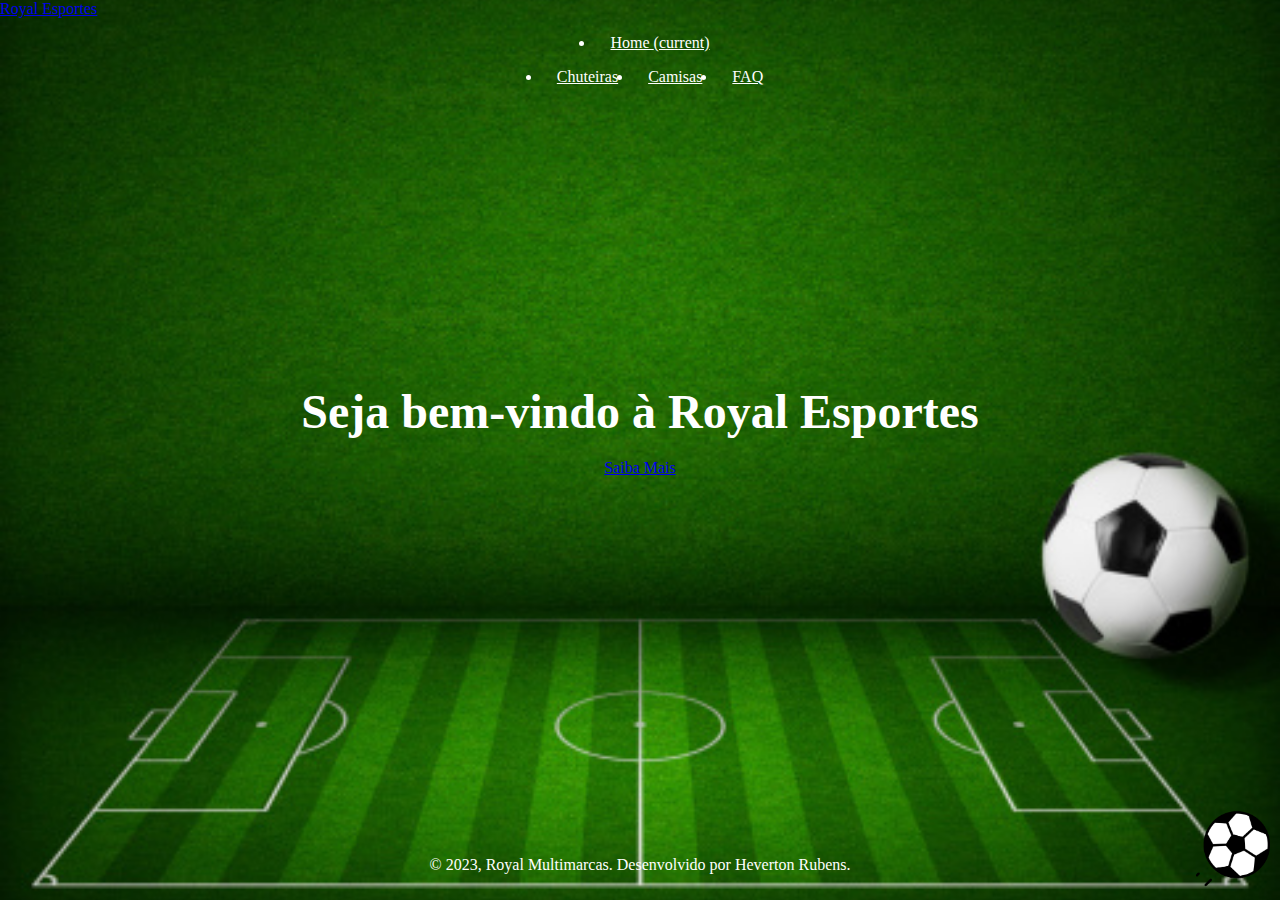
<file: index.html>
<!DOCTYPE html>
<html lang="pt-br">

<head>
    <title>Royal Esportes</title>
    <meta charset="utf-8">
    <meta name="viewport" content="width=device-width, initial-scale=1">
    <link rel="stylesheet" href="https://stackpath.bootstrapcdn.com/bootstrap/4.1.3/css/bootstrap.min.css"
        integrity="sha384-MCw98/SFnGE8fJT3GXwEOngsV7Zt27NXFoaoApmYm81iuXoPkFOJwJ8ERdknLPMO" crossorigin="anonymous">
        <link rel="stylesheet" href="styles.css">
</head>

<body>

    <nav class="navbar navbar-expand-lg navbar-dark fixed-top">
        <a class="navbar-brand" href="#">Royal Esportes</a>
        <div class="collapse navbar-collapse" id="navbarNav">
            <ul class="navbar-nav ml-auto">
                <li class="nav-item active">
                    <a class="nav-link" href="index.html">Home <span class="sr-only">(current)</span></a>
                </li>
            </ul>
        </div>
 
        <ul class="navbar-nav">
            <li class="nav-item">
                <a class="nav-link" href="Chuteiras.html">Chuteiras</a>
            </li>
            <li class="nav-item">
                <a class="nav-link" href="camisas.html">Camisas</a>
            </li>
            <li class="nav-item">
                <a class="nav-link" href="FAQ.html">FAQ</a>
            </li>
        </ul>
    </nav>

    <div class="welcome-text">
        <h1>Seja bem-vindo à Royal Esportes</h1>
        <a class="btn btn-primary" href="saibamais.html" role="button">Saiba Mais</a>
    </div>

    <script src="https://code.jquery.com/jquery-3.3.1.slim.min.js"
        integrity="sha384-q8i/X+965DzO0rT7abK41JStQIAqVgRVzpbzo5smXKp4YfRvH+8abtTE1Pi6jizo"
        crossorigin="anonymous"></script>
    <script src="https://cdnjs.cloudflare.com/ajax/libs/popper.js/1.14.3/umd/popper.min.js"
        integrity="sha384-ZMP7rVo3mIykV+2+9J3UJ46jBk0WLaUAdn689aCwoqbBJiSnjAK/l8WvCWPIPm49"
        crossorigin="anonymous"></script>
    <script src="https://stackpath.bootstrapcdn.com/bootstrap/4.1.3/js/bootstrap.min.js"
        integrity="sha384-ChfqqxuZUCnJSK3+MXmPNIyE6ZbWh2IMqE241rYiqJxyMiZ6OW/JmZQ5stwEULTy"
        crossorigin="anonymous"></script>

        
        <div class="footer-home">
            <p>&copy; 2023, Royal Multimarcas. Desenvolvido por Heverton Rubens.</p>
        </div>

    <img src="img/football-soccer.gif" alt="GIF" style="position: fixed; bottom: 0; right: 0; margin: 10px; width: 80px;">
</body>

</html>
</file>
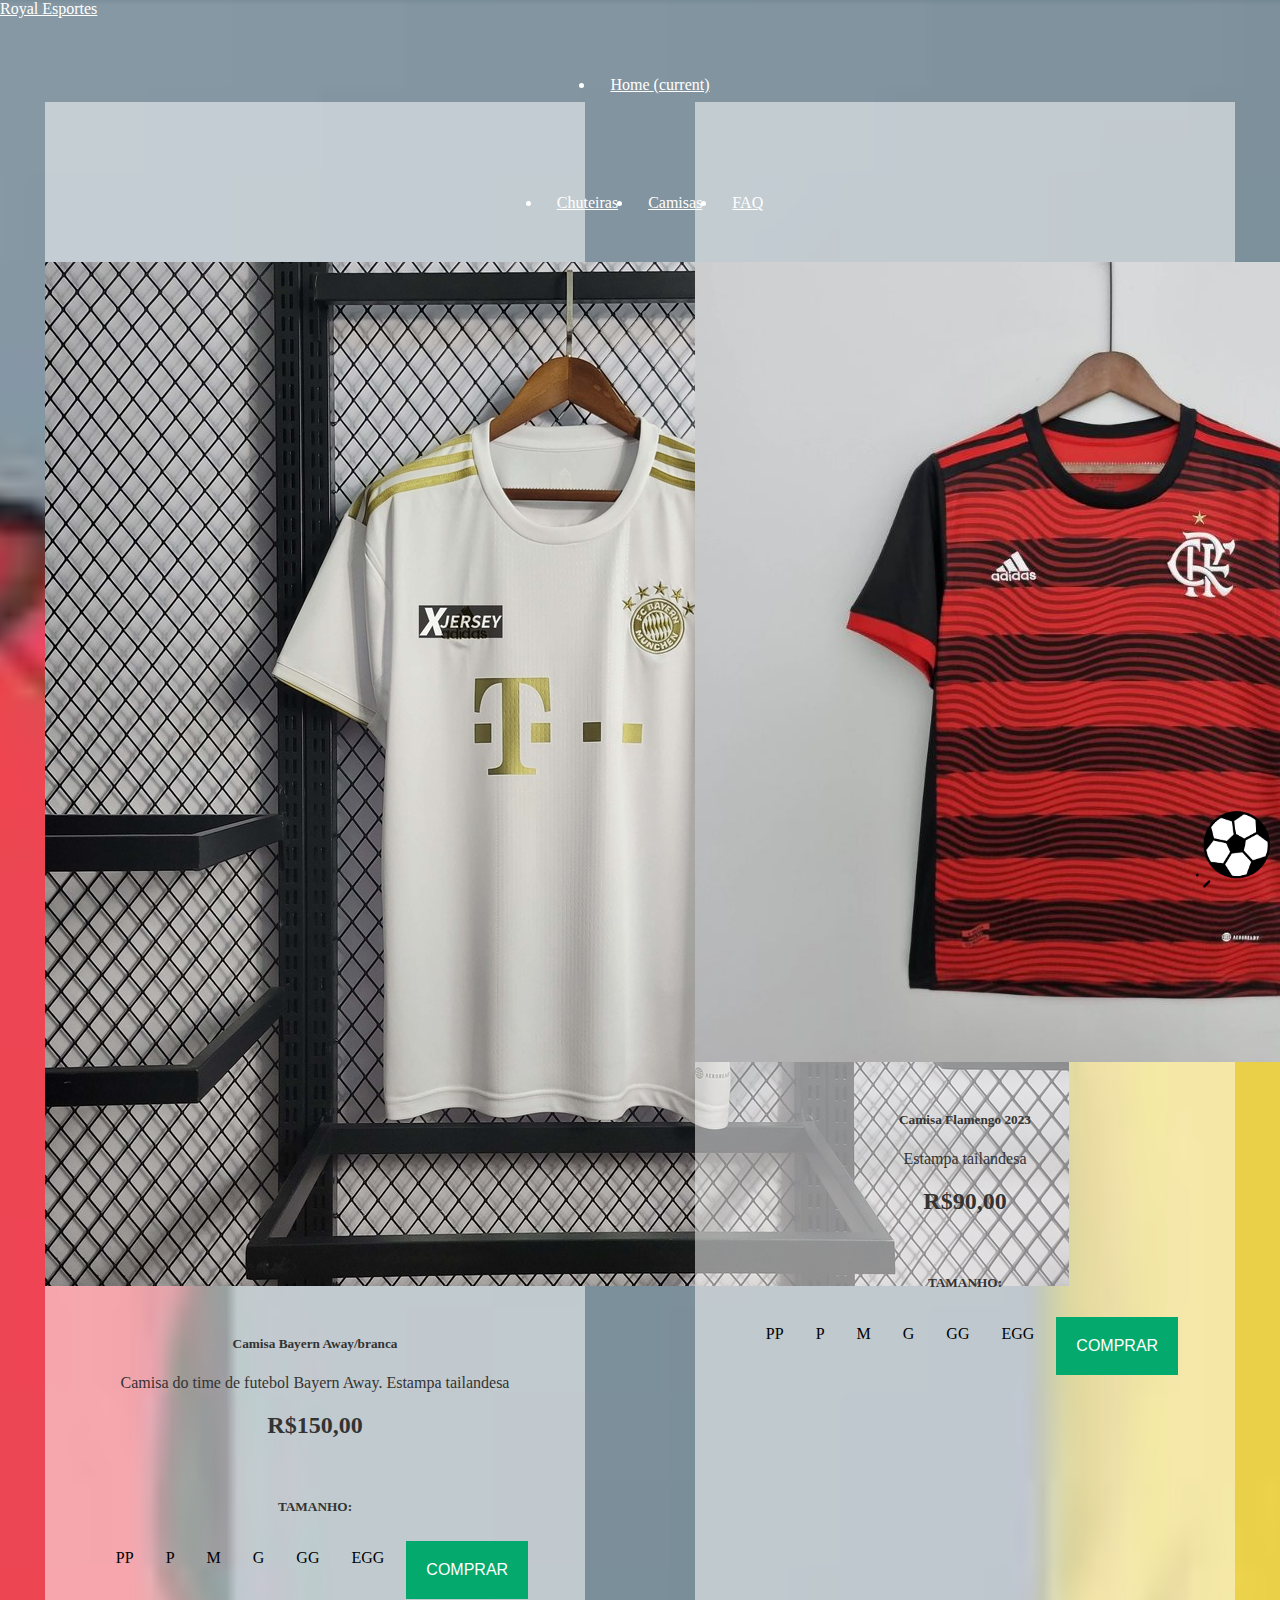
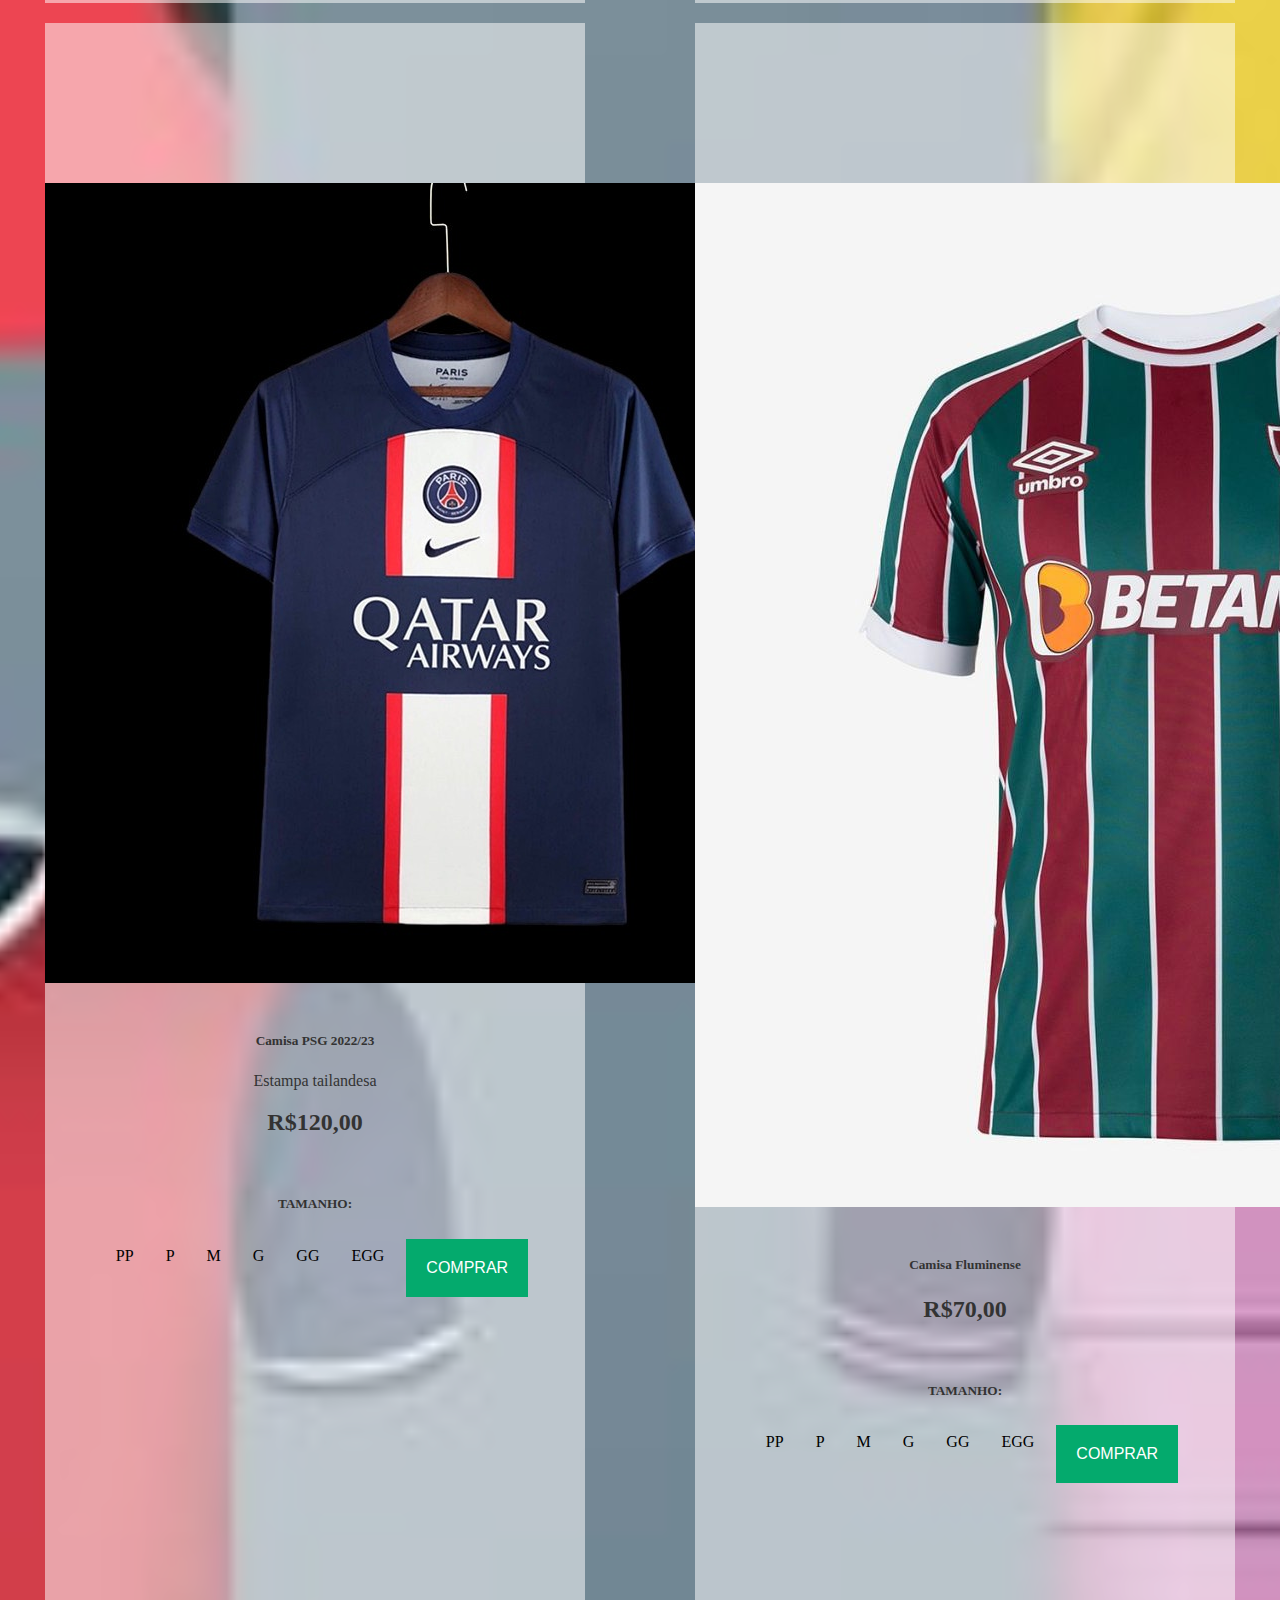
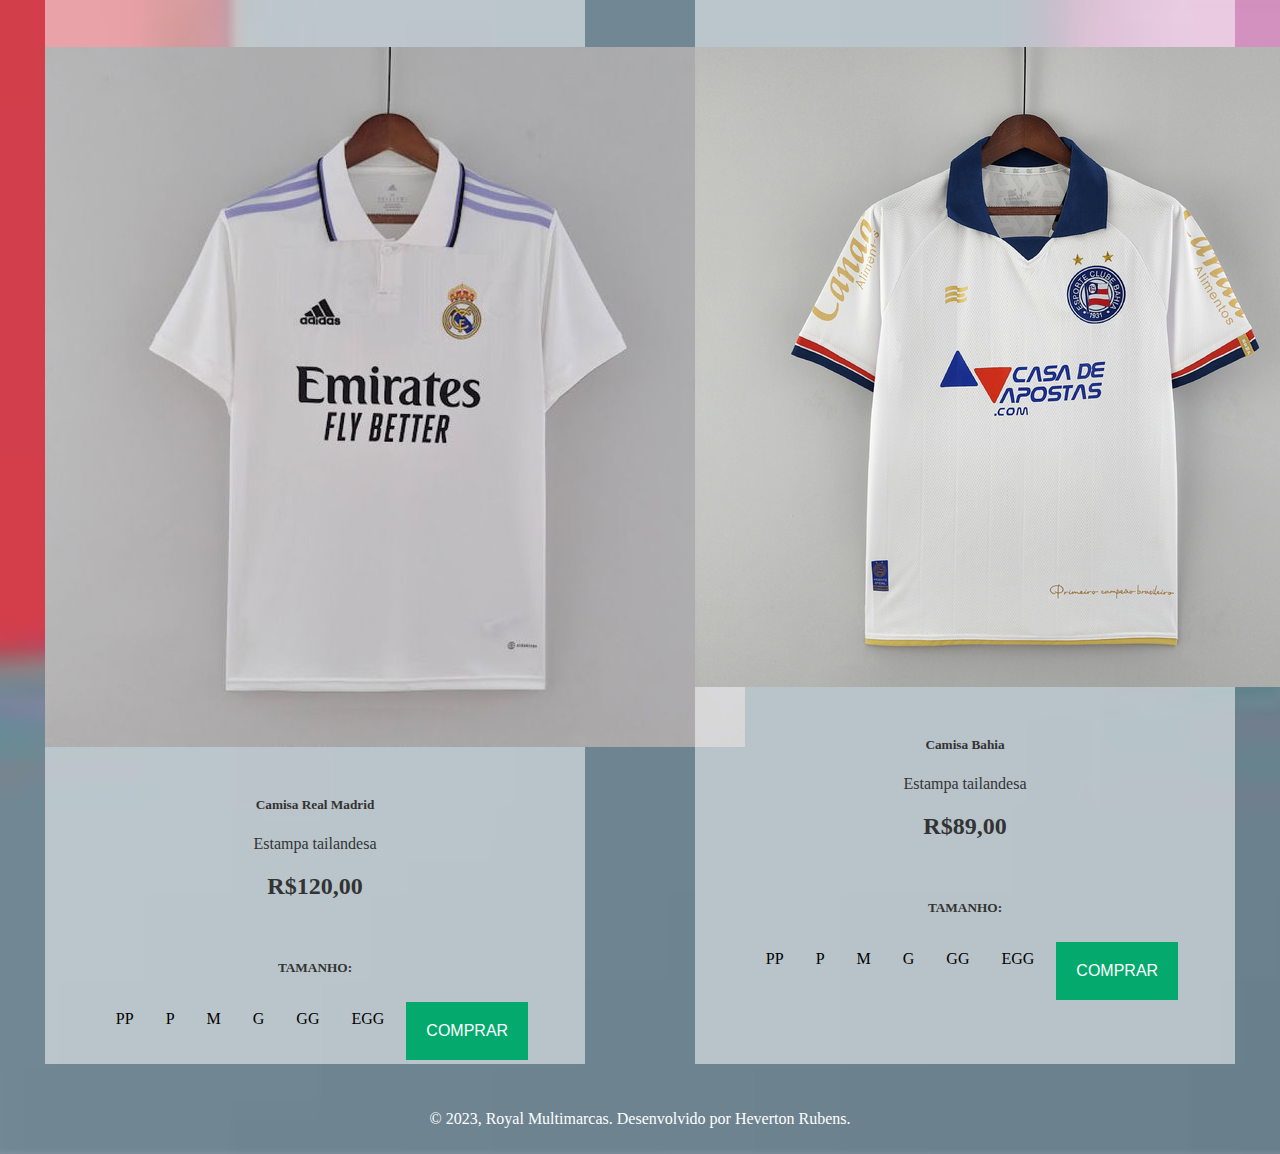
<file: camisas.html>
<html lang="pt-br">

<head>
    <title>Camisas</title>
    <meta charset="utf-8">
    <meta name="viewport" content="width=device-width, initial-scale=1">
    <link rel="stylesheet" href="https://stackpath.bootstrapcdn.com/bootstrap/4.1.3/css/bootstrap.min.css"
        integrity="sha384-MCw98/SFnGE8fJT3GXwEOngsV7Zt27NXFoaoApmYm81iuXoPkFOJwJ8ERdknLPMO" crossorigin="anonymous">
    <link rel="stylesheet" href="styles.css">
</head>

<body class="camisas-page">

    <nav class="navbar navbar-expand-lg navbar-dark fixed-top">
        <a class="navbar-brand" href="#">Royal Esportes</a>
        <div class="collapse navbar-collapse" id="navbarNav">
            <ul class="navbar-nav ml-auto">
                <li class="nav-item active">
                    <a class="nav-link" href="index.html">Home <span class="sr-only">(current)</span></a>
                </li>
            </ul>
        </div>

        <ul class="navbar-nav">
            <li class="nav-item">
                <a class="nav-link" href="Chuteiras.html">Chuteiras</a>
            </li>
            <li class="nav-item">
                <a class="nav-link" href="camisas.html">Camisas</a>
            </li>
            <li class="nav-item">
                <a class="nav-link" href="FAQ.html">FAQ</a>
            </li>
        </ul>
    </nav>


    <div class="side-cards side-cards-left">
        <div class="card mb-3 mx-auto" style="max-width: 540px;">
            <div class="row g-0">
                <div class="col-md-4">
                    <img src="img/92e1246fd28580d40e0addec6b58510f.jpg" class="img-fluid rounded-start" alt="..."
                        style="margin-top: 160px;">
                </div>
                <div class="col-md-8">
                    <div class="card-body">
                        <h5 class="card-title">Camisa Bayern Away/branca </h5>
                        <p class="card-text">Camisa do time de futebol Bayern Away. Estampa tailandesa</p>
                        <h2 class="card-text">R$150,00</h2>
                        <br>
                        <h5 class="card-text">TAMANHO:</h5>
                        <div class="pagination">
                            <a href="#">PP</a>
                            <a href="#">P</a>
                            <a href="#">M</a>
                            <a href="#">G</a>
                            <a href="#">GG</a>
                            <a href="#">EGG</a>
                        </div>
                        <button class="button-shop">COMPRAR</button>
                    </div>
                </div>
            </div>
        </div>

        <div class="card mb-3 mx-auto" style="max-width: 540px;">
            <div class="row g-0">
                <div class="col-md-4">
                    <img src="img/sg-11134201-22100-ytmk7o42lmiv61.jpg" class="img-fluid rounded-start" alt="..."
                        style="margin-top: 160px;">
                </div>
                <div class="col-md-8">
                    <div class="card-body">
                        <h5 class="card-title">Camisa Flamengo 2023</h5>
                        <p class="card-text">Estampa tailandesa</p>
                        <h2 class="card-text">R$90,00</h2>
                        <br>
                        <h5 class="card-text">TAMANHO:</h5>
                        <div class="pagination">
                            <a href="#">PP</a>
                            <a href="#">P</a>
                            <a href="#">M</a>
                            <a href="#">G</a>
                            <a href="#">GG</a>
                            <a href="#">EGG</a>
                        </div>
                        <button class="button-shop">COMPRAR</button>
                    </div>
                </div>
            </div>
        </div>

        <div class="card mb-3 mx-auto" style="max-width: 540px;">
            <div class="row g-0">
                <div class="col-md-4">
                    <img src="img/fb3ddc0b1a785b8841be41bfc7f0c28f.jpg" class="img-fluid rounded-start" alt="..."
                        style="margin-top: 160px;">
                </div>
                <div class="col-md-8">
                    <div class="card-body">
                        <h5 class="card-title">Camisa PSG 2022/23</h5>
                        <p class="card-text">Estampa tailandesa</p>
                        <h2 class="card-text">R$120,00</h2>
                        <br>
                        <h5 class="card-text">TAMANHO:</h5>
                        <div class="pagination">
                            <a href="#">PP</a>
                            <a href="#">P</a>
                            <a href="#">M</a>
                            <a href="#">G</a>
                            <a href="#">GG</a>
                            <a href="#">EGG</a>
                        </div>
                        <button class="button-shop">COMPRAR</button>
                    </div>
                </div>
            </div>
        </div>

        <div class="card mb-3 mx-auto" style="max-width: 540px;">
            <div class="row g-0">
                <div class="col-md-4">
                    <img src="img/br-11134207-7r98p-lmsz8erirewn66.jpg" class="img-fluid rounded-start" alt="..."
                        style="margin-top: 160px;">
                </div>
                <div class="col-md-8">
                    <div class="card-body">
                        <h5 class="card-title">Camisa Fluminense</h5>
                        <p class="card-text"></p>
                        <h2 class="card-text">R$70,00</h2>
                        <br>
                        <h5 class="card-text">TAMANHO:</h5>
                        <div class="pagination">
                            <a href="#">PP</a>
                            <a href="#">P</a>
                            <a href="#">M</a>
                            <a href="#">G</a>
                            <a href="#">GG</a>
                            <a href="#">EGG</a>
                        </div>
                        <button class="button-shop">COMPRAR</button>
                    </div>
                </div>
            </div>
        </div>
    </div>
    <div class="side-cards side-cards-right">
        <div class="card mb-3 mx-auto" style="max-width: 540px;">
            <div class="row g-0">
                <div class="col-md-4">
                    <img src="img/camisa-real-madrid-i-2223-2gg-masculina-63f6c6575dfd6-large.jpg"
                        class="img-fluid rounded-start" alt="..." style="margin-top: 160px;">
                </div>
                <div class="col-md-8">
                    <div class="card-body">
                        <h5 class="card-title">Camisa Real Madrid</h5>
                        <p class="card-text">Estampa tailandesa</p>
                        <h2 class="card-text">R$120,00</h2>
                        <br>
                        <h5 class="card-text">TAMANHO:</h5>
                        <div class="pagination">
                            <a href="#">PP</a>
                            <a href="#">P</a>
                            <a href="#">M</a>
                            <a href="#">G</a>
                            <a href="#">GG</a>
                            <a href="#">EGG</a>
                        </div>
                        <button class="button-shop">COMPRAR</button>
                    </div>
                </div>
            </div>
        </div>

        <div class="card mb-3 mx-auto" style="max-width: 540px;">
            <div class="row g-0">
                <div class="col-md-4">
                    <img src="img/25dd10c61-f0694810f45286adff16534149559378-640-0.jpg" class="img-fluid rounded-start"
                        alt="..." style="margin-top: 160px;">
                </div>
                <div class="col-md-8">
                    <div class="card-body">
                        <h5 class="card-title">Camisa Bahia</h5>
                        <p class="card-text">Estampa tailandesa</p>
                        <h2 class="card-text">R$89,00</h2>
                        <br>
                        <h5 class="card-text">TAMANHO:</h5>
                        <div class="pagination">
                            <a href="#">PP</a>
                            <a href="#">P</a>
                            <a href="#">M</a>
                            <a href="#">G</a>
                            <a href="#">GG</a>
                            <a href="#">EGG</a>
                        </div>
                        <button class="button-shop">COMPRAR</button>
                    </div>
                </div>
            </div>
        </div>

     



    <div class="footer-camisas">
        <p>&copy; 2023, Royal Multimarcas. Desenvolvido por Heverton Rubens.</p>
    </div>

    <img src="img/football-soccer.gif" alt="GIF"
        style="position: fixed; bottom: 0; right: 0; margin: 10px; width: 80px;">
</body>

</html>
</file>
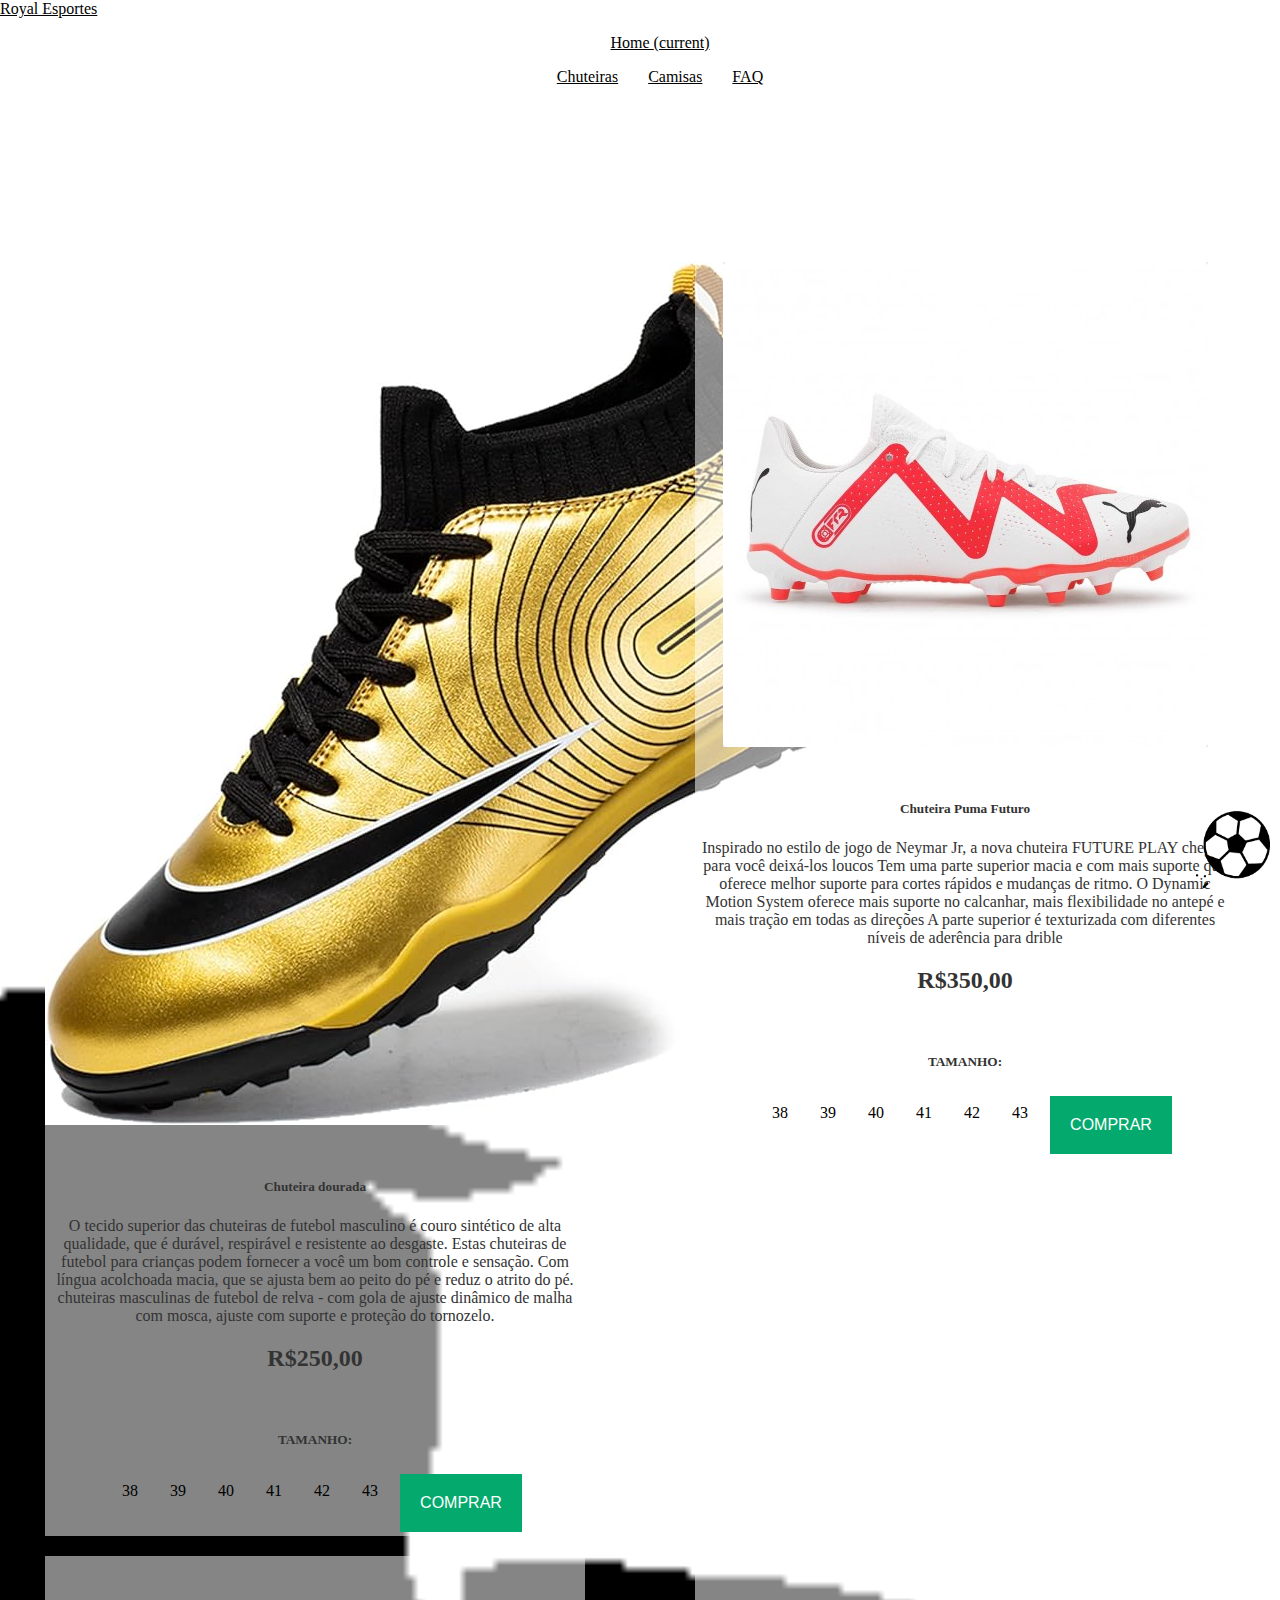
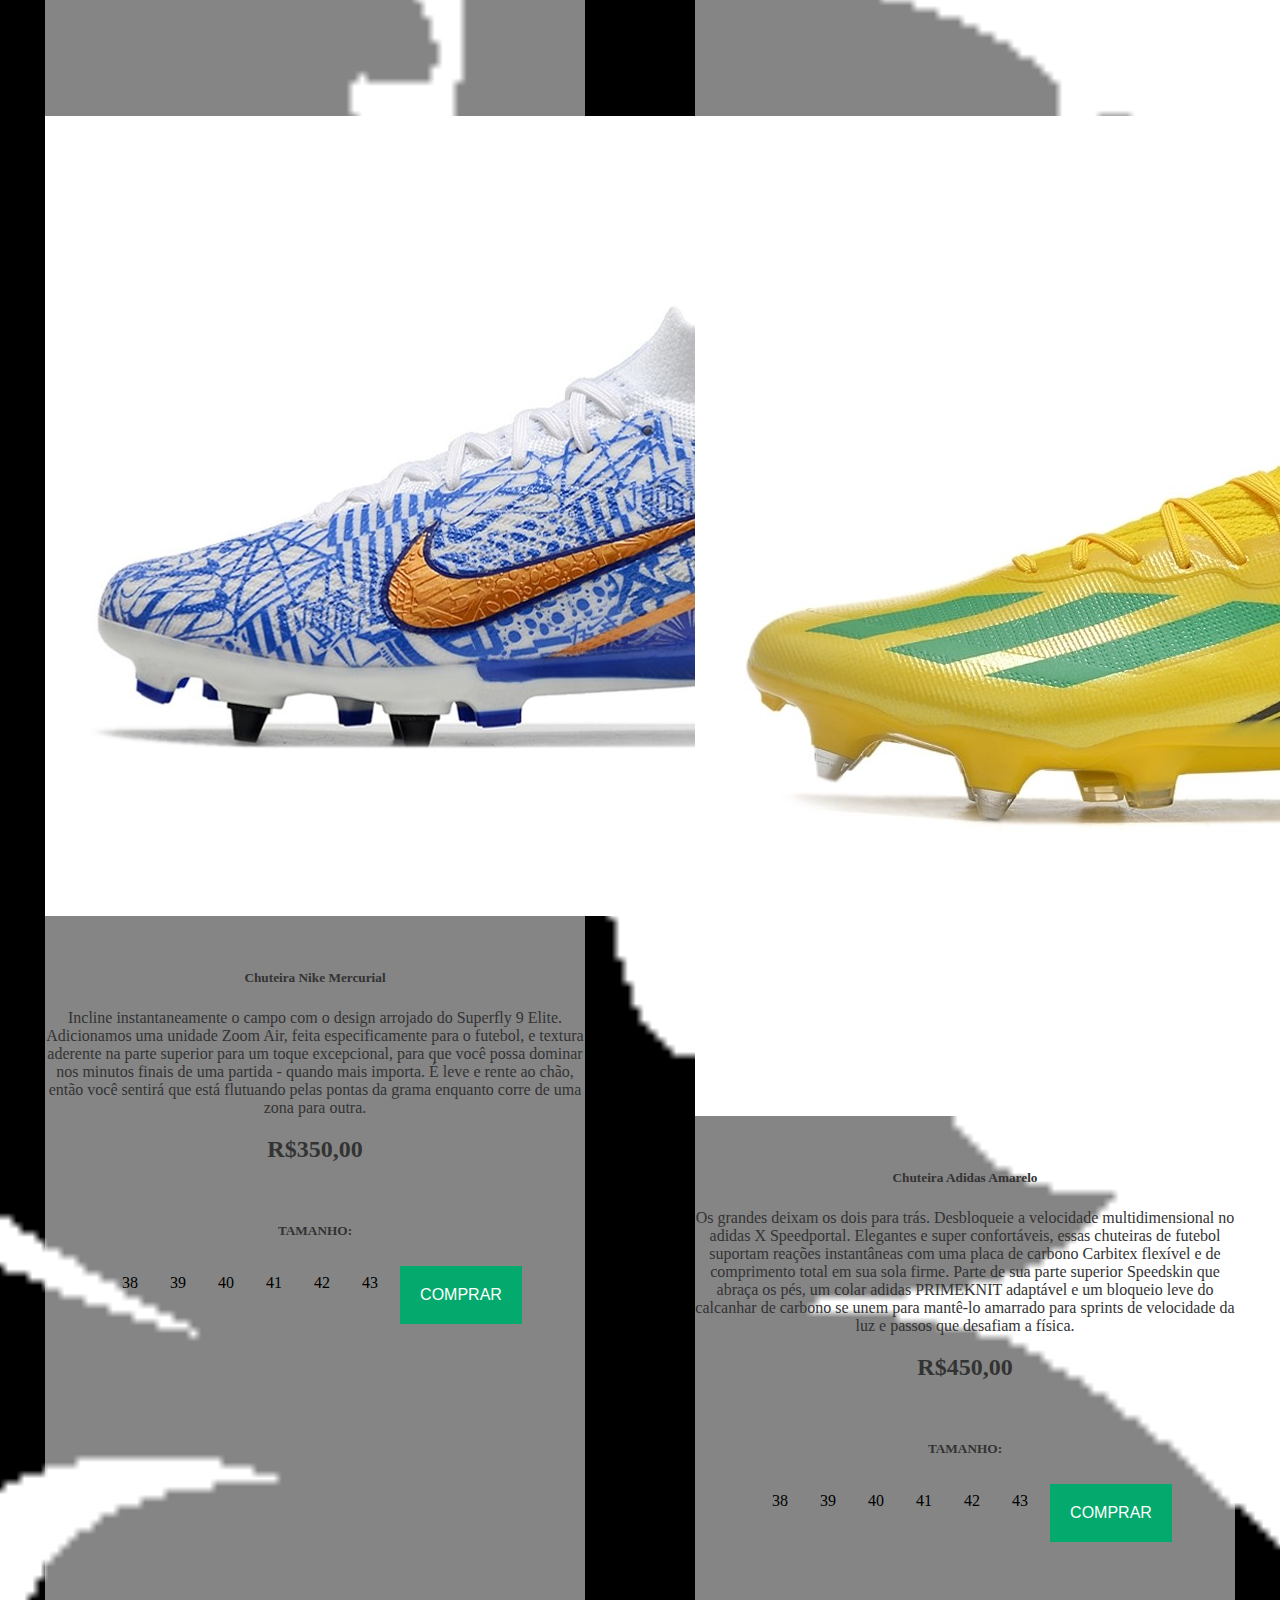
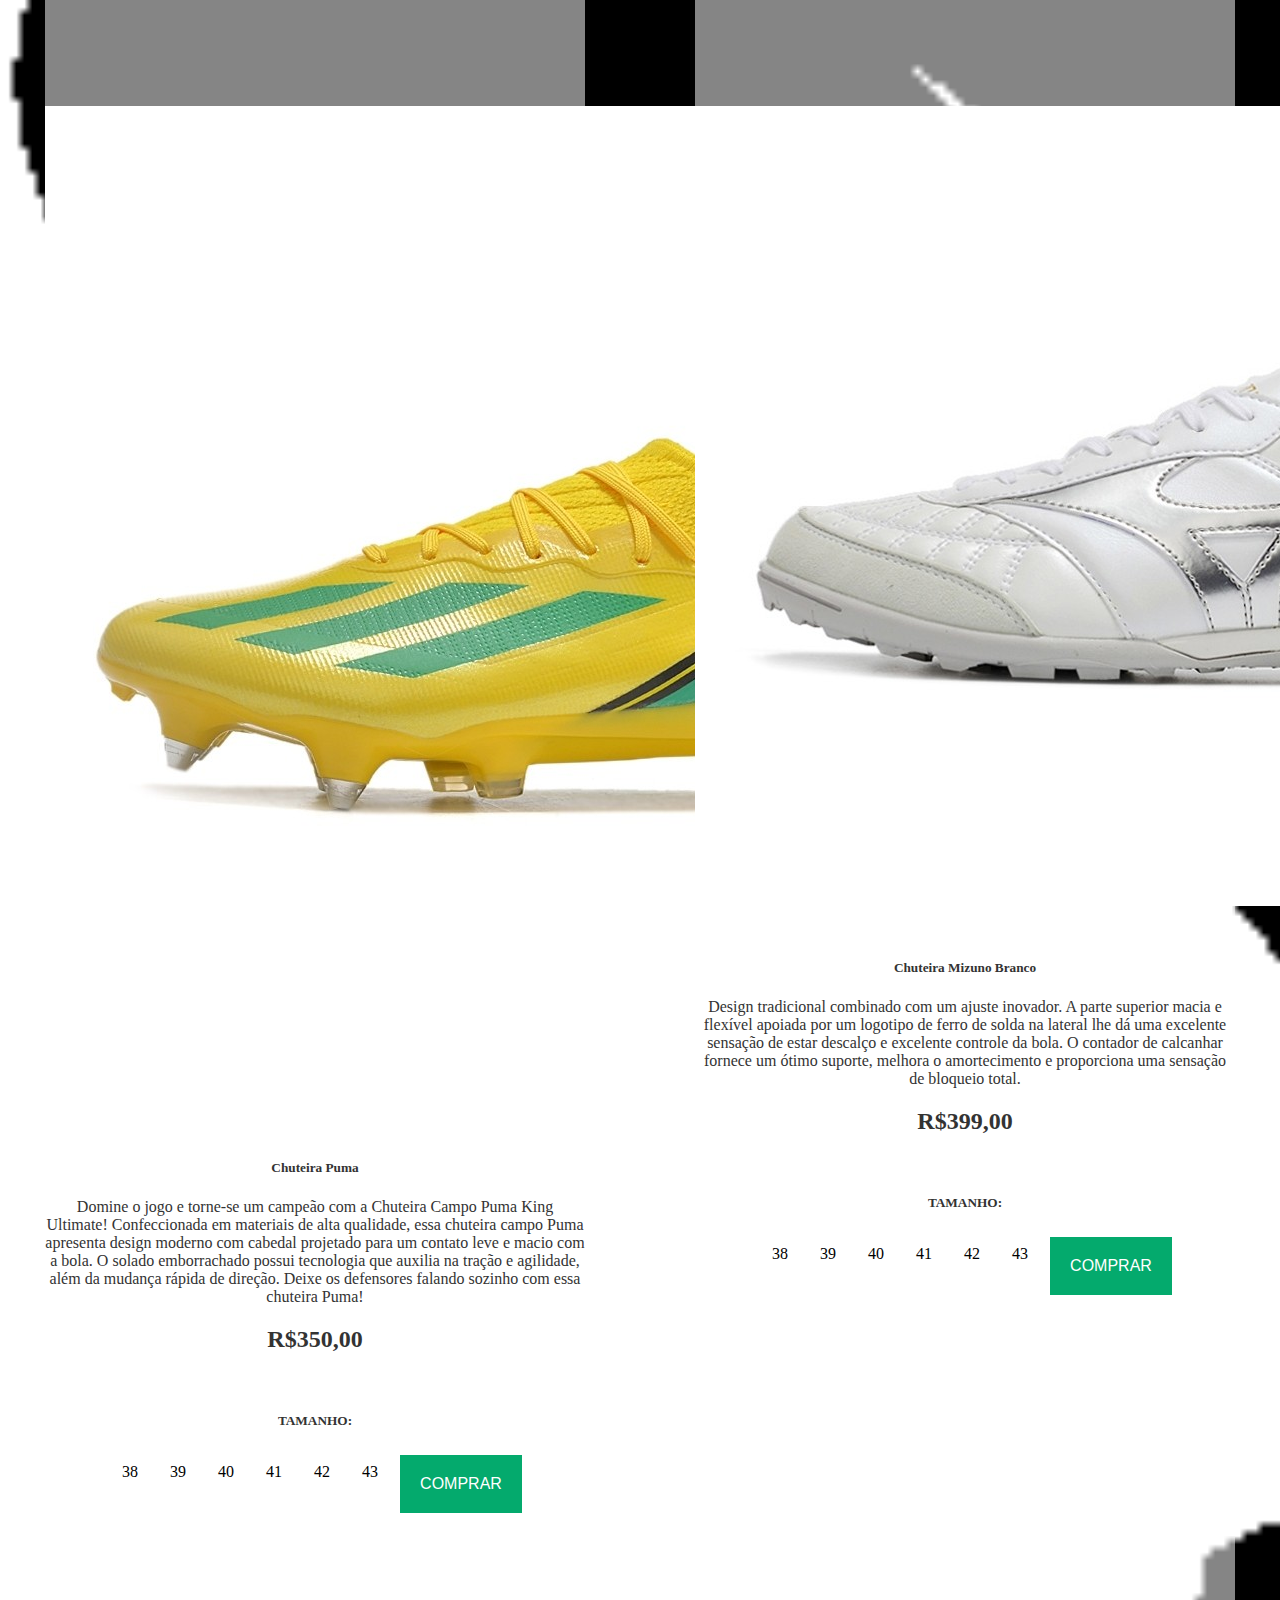
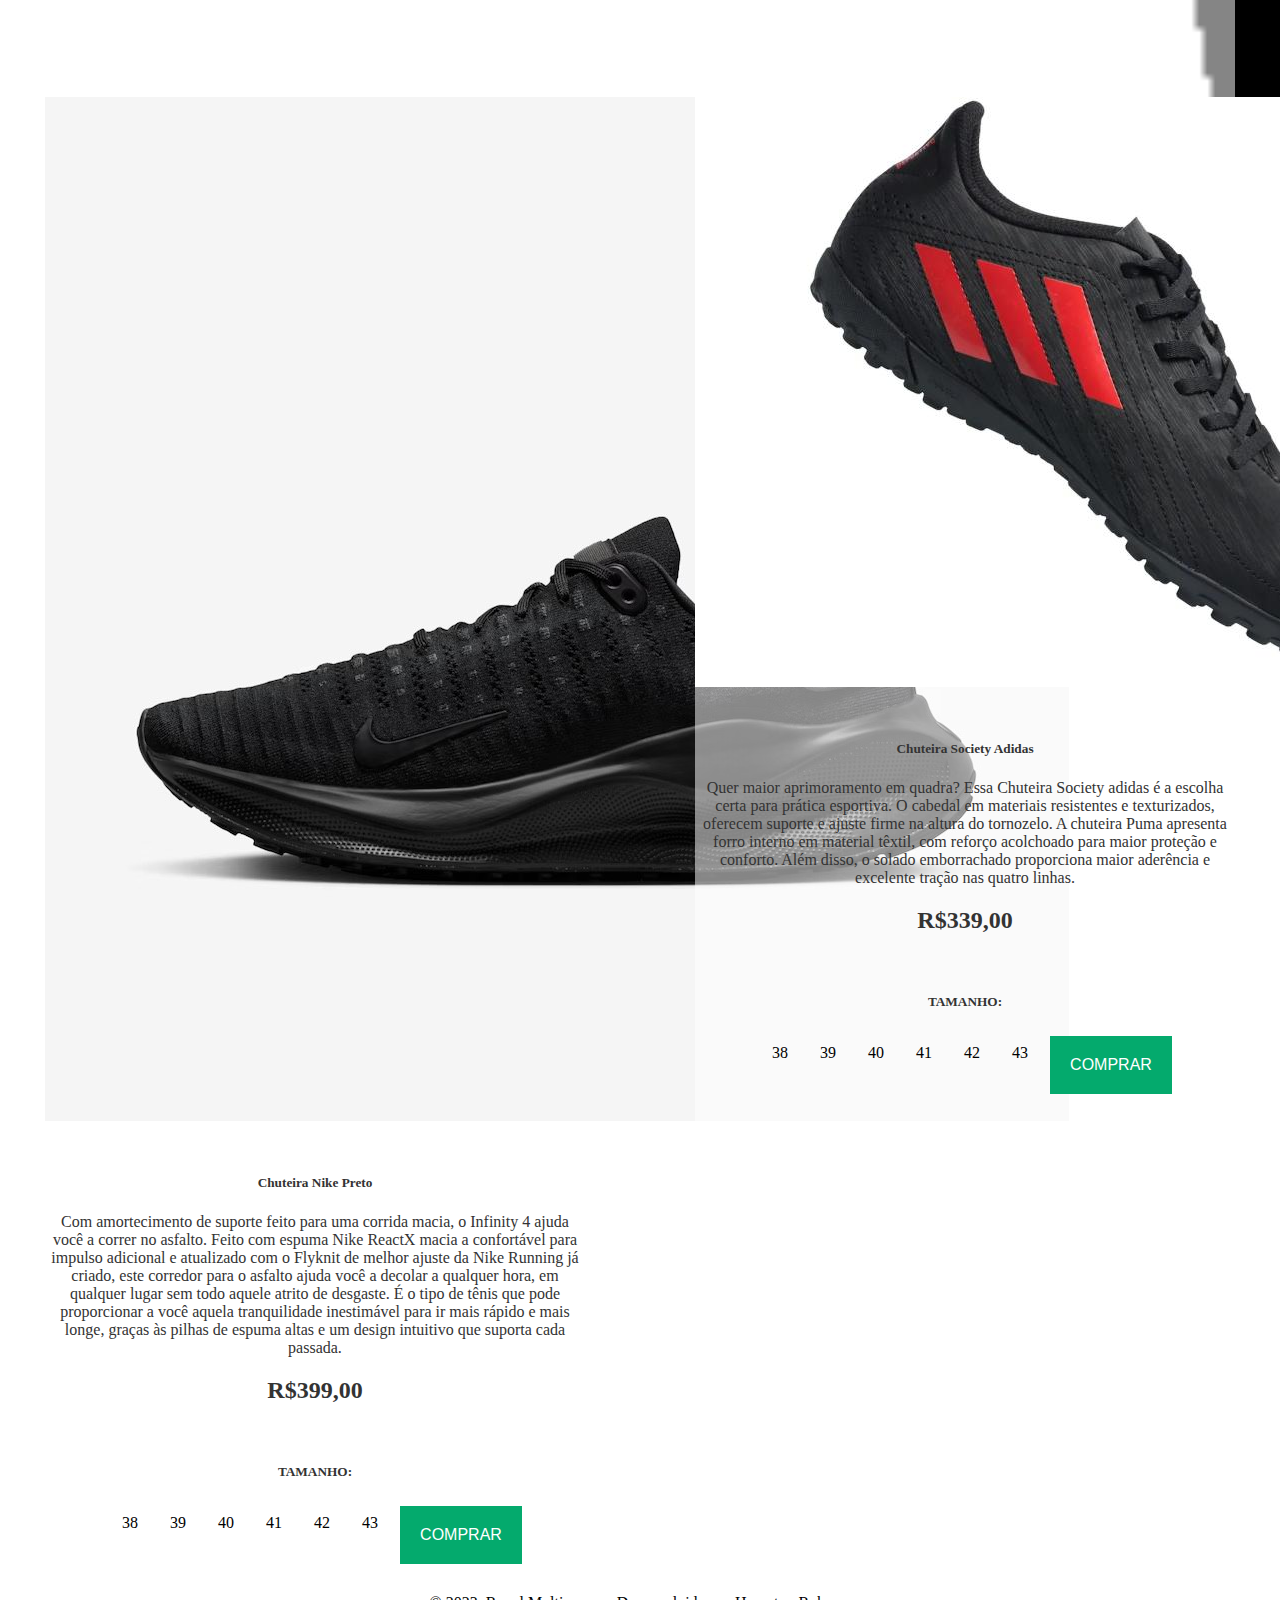
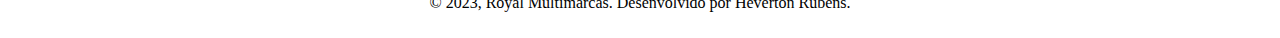
<file: Chuteiras.html>
<!DOCTYPE html>
<html lang="pt-br">

<head>
    <title>Chuteiras</title>
    <meta charset="utf-8">
    <meta name="viewport" content="width=device-width, initial-scale=1">
    <link rel="stylesheet" href="https://stackpath.bootstrapcdn.com/bootstrap/4.1.3/css/bootstrap.min.css"
        integrity="sha384-MCw98/SFnGE8fJT3GXwEOngsV7Zt27NXFoaoApmYm81iuXoPkFOJwJ8ERdknLPMO" crossorigin="anonymous">
    <link rel="stylesheet" href="styles.css">
</head>

<body class="chuteiras-page">

    <nav class="navbar navbar-expand-lg navbar-dark fixed-top">
        <a class="navbar-brand" href="#">Royal Esportes</a>
        <div class="collapse navbar-collapse" id="navbarNav">
            <ul class="navbar-nav ml-auto">
                <li class="nav-item active">
                    <a class="nav-link" href="index.html">Home <span class="sr-only">(current)</span></a>
                </li>
            </ul>
        </div>
 
        <ul class="navbar-nav">
            <li class="nav-item">
                <a class="nav-link" href="Chuteiras.html">Chuteiras</a>
            </li>
            <li class="nav-item">
                <a class="nav-link" href="camisas.html">Camisas</a>
            </li>
            <li class="nav-item">
                <a class="nav-link" href="FAQ.html">FAQ</a>
            </li>
        </ul>
    </nav>

    
    <div class="side-cards side-cards-left">
        <div class="card mb-3 mx-auto" style="max-width: 540px;">
            <div class="row g-0">
                <div class="col-md-4">
                    <img src="img/71NwkKA-hmL._AC_UF894,1000_QL80_.jpg" class="img-fluid rounded-start" alt="..." style="margin-top: 160px;">
                </div>
                <div class="col-md-8">
                    <div class="card-body">
                        <h5 class="card-title">Chuteira dourada</h5>
                        <p class="card-text">O tecido superior das chuteiras de futebol masculino é couro sintético de
                            alta qualidade, que é durável, respirável e resistente ao desgaste. Estas chuteiras de
                            futebol para crianças podem fornecer a você um bom controle e sensação. Com língua
                            acolchoada macia, que se ajusta bem ao peito do pé e reduz o atrito do pé. chuteiras
                            masculinas de futebol de relva - com gola de ajuste dinâmico de malha com mosca, ajuste com
                            suporte e proteção do tornozelo.</p>
                        <h2 class="card-text">R$250,00</h2>
                        <br>
                        <h5 class="card-text">TAMANHO:</h5>
                        <div class="pagination">
                            <a href="#">38</a>
                            <a href="#">39</a>
                            <a href="#">40</a>
                            <a href="#">41</a>
                            <a href="#">42</a>
                            <a href="#">43</a>
                        </div>
                        <button class="button-shop">COMPRAR</button>
                    </div>
                </div>
            </div>
        </div>

        <div class="card mb-3 mx-auto" style="max-width: 540px;">
            <div class="row g-0">
                <div class="col-md-4">
                    <img src="img/chuteira-campo-puma-future-play-fg-ag-masculina-branco---coral-8796-23-08-17-485x485.jpg"
                        class="img-fluid rounded-start" alt="..." style="margin-top: 160px;">
                </div>
                <div class="col-md-8">
                    <div class="card-body">
                        <h5 class="card-title">Chuteira Puma Futuro</h5>
                        <p class="card-text">Inspirado no estilo de jogo de Neymar Jr, a nova chuteira FUTURE PLAY
                            chegou para você deixá-los loucos
                            Tem uma parte superior macia e com mais suporte que oferece melhor suporte para cortes
                            rápidos e mudanças de ritmo.
                            O Dynamic Motion System oferece mais suporte no calcanhar, mais flexibilidade no antepé e
                            mais tração em todas as direções
                            A parte superior é texturizada com diferentes níveis de aderência para drible</p>
                        <h2 class="card-text">R$350,00</h2>
                        <br>
                        <h5 class="card-text">TAMANHO:</h5>
                        <div class="pagination">
                            <a href="#">38</a>
                            <a href="#">39</a>
                            <a href="#">40</a>
                            <a href="#">41</a>
                            <a href="#">42</a>
                            <a href="#">43</a>
                        </div>
                        <button class="button-shop">COMPRAR</button>
                    </div>
                </div>
            </div>
        </div>

        <div class="card mb-3 mx-auto" style="max-width: 540px;">
            <div class="row g-0">
                <div class="col-md-4">
                    <img src="img/43ced87b.jpg" class="img-fluid rounded-start" alt="..." style="margin-top: 160px;">
                </div>
                <div class="col-md-8">
                    <div class="card-body">
                        <h5 class="card-title">Chuteira Nike Mercurial</h5>
                        <p class="card-text">Incline instantaneamente o campo com o design arrojado do Superfly 9 Elite.
                            Adicionamos uma unidade Zoom Air, feita especificamente para o futebol, e textura aderente
                            na parte superior para um toque excepcional, para que você possa dominar nos minutos finais
                            de uma partida - quando mais importa. É leve e rente ao chão, então você sentirá que está
                            flutuando pelas pontas da grama enquanto corre de uma zona para outra.</p>
                        <h2 class="card-text">R$350,00</h2>
                        <br>
                        <h5 class="card-text">TAMANHO:</h5>
                        <div class="pagination">
                            <a href="#">38</a>
                            <a href="#">39</a>
                            <a href="#">40</a>
                            <a href="#">41</a>
                            <a href="#">42</a>
                            <a href="#">43</a>
                        </div>
                        <button class="button-shop">COMPRAR</button>
                    </div>
                </div>
            </div>
        </div>

        <div class="card mb-3 mx-auto" style="max-width: 540px;">
            <div class="row g-0">
                <div class="col-md-4">
                    <img src="img/137a5ceeresultado.jpg" class="img-fluid rounded-start" alt="..." style="margin-top: 160px;">
                </div>
                <div class="col-md-8">
                    <div class="card-body">
                        <h5 class="card-title">Chuteira Adidas Amarelo</h5>
                        <p class="card-text">Os grandes deixam os dois para trás. Desbloqueie a velocidade
                            multidimensional no adidas X Speedportal. Elegantes e super confortáveis, essas chuteiras de
                            futebol suportam reações instantâneas com uma placa de carbono Carbitex flexível e de
                            comprimento total em sua sola firme. Parte de sua parte superior Speedskin que abraça os
                            pés, um colar adidas PRIMEKNIT adaptável e um bloqueio leve do calcanhar de carbono se unem
                            para mantê-lo amarrado para sprints de velocidade da luz e passos que desafiam a física.</p>
                        <h2 class="card-text">R$450,00</h2>
                        <br>
                        <h5 class="card-text">TAMANHO:</h5>
                        <div class="pagination">
                            <a href="#">38</a>
                            <a href="#">39</a>
                            <a href="#">40</a>
                            <a href="#">41</a>
                            <a href="#">42</a>
                            <a href="#">43</a>
                        </div>
                        <button class="button-shop">COMPRAR</button>
                    </div>
                </div>
            </div>
        </div>
    </div>
    <div class="side-cards side-cards-right">
        <div class="card mb-3 mx-auto" style="max-width: 540px;">
            <div class="row g-0">
                <div class="col-md-4">
                    <img src="img/137a5ceeresultado.jpg" class="img-fluid rounded-start" alt="..." style="margin-top: 160px;">
                </div>
                <div class="col-md-8">
                    <div class="card-body">
                        <h5 class="card-title">Chuteira Puma</h5>
                        <p class="card-text">Domine o jogo e torne-se um campeão com a Chuteira Campo Puma King
                            Ultimate! Confeccionada em materiais de alta qualidade, essa chuteira campo Puma apresenta
                            design moderno com cabedal projetado para um contato leve e macio com a bola. O solado
                            emborrachado possui tecnologia que auxilia na tração e agilidade, além da mudança rápida de
                            direção. Deixe os defensores falando sozinho com essa chuteira Puma!</p>
                        <h2 class="card-text">R$350,00</h2>
                        <br>
                        <h5 class="card-text">TAMANHO:</h5>
                        <div class="pagination">
                            <a href="#">38</a>
                            <a href="#">39</a>
                            <a href="#">40</a>
                            <a href="#">41</a>
                            <a href="#">42</a>
                            <a href="#">43</a>
                        </div>
                        <button class="button-shop">COMPRAR</button>
                    </div>
                </div>
            </div>
        </div>

        <div class="card mb-3 mx-auto" style="max-width: 540px;">
            <div class="row g-0">
                <div class="col-md-4">
                    <img src="img/99fd3037.jpg" class="img-fluid rounded-start" alt="..." style="margin-top: 160px;">
                </div>
                <div class="col-md-8">
                    <div class="card-body">
                        <h5 class="card-title">Chuteira Mizuno Branco</h5>
                        <p class="card-text">Design tradicional combinado com um ajuste inovador. A parte superior macia
                            e flexível apoiada por um logotipo de ferro de solda na lateral lhe dá uma excelente
                            sensação de estar descalço e excelente controle da bola. O contador de calcanhar fornece um
                            ótimo suporte, melhora o amortecimento e proporciona uma sensação de bloqueio total.</p>
                        <h2 class="card-text">R$399,00</h2>
                        <br>
                        <h5 class="card-text">TAMANHO:</h5>
                        <div class="pagination">
                            <a href="#">38</a>
                            <a href="#">39</a>
                            <a href="#">40</a>
                            <a href="#">41</a>
                            <a href="#">42</a>
                            <a href="#">43</a>
                        </div>
                        <button class="button-shop">COMPRAR</button>
                    </div>
                </div>
            </div>
        </div>

        <div class="card mb-3 mx-auto" style="max-width: 540px;">
            <div class="row g-0">
                <div class="col-md-4">
                    <img src="img/c_pia_de_026461im.jpg.jpg" class="img-fluid rounded-start" alt="..." style="margin-top: 160px;">
                </div>
                <div class="col-md-8">
                    <div class="card-body">
                        <h5 class="card-title">Chuteira Nike Preto</h5>
                        <p class="card-text">Com amortecimento de suporte feito para uma corrida macia, o Infinity 4
                            ajuda você a correr no asfalto. Feito com espuma Nike ReactX macia a confortável para
                            impulso adicional e atualizado com o Flyknit de melhor ajuste da Nike Running já criado,
                            este corredor para o asfalto ajuda você a decolar a qualquer hora, em qualquer lugar sem
                            todo aquele atrito de desgaste. É o tipo de tênis que pode proporcionar a você aquela
                            tranquilidade inestimável para ir mais rápido e mais longe, graças às pilhas de espuma altas
                            e um design intuitivo que suporta cada passada.</p>
                        <h2 class="card-text">R$399,00</h2>
                        <br>
                        <h5 class="card-text">TAMANHO:</h5>
                        <div class="pagination">
                            <a href="#">38</a>
                            <a href="#">39</a>
                            <a href="#">40</a>
                            <a href="#">41</a>
                            <a href="#">42</a>
                            <a href="#">43</a>
                        </div>
                        <button class="button-shop">COMPRAR</button>
                    </div>
                </div>
            </div>
        </div>

        <div class="card mb-3 mx-auto" style="max-width: 540px;">
            <div class="row g-0">
                <div class="col-md-4">
                    <img src="img/2012450726.jpg" class="img-fluid rounded-start" alt="..." style="margin-top: 160px;">
                </div>
                <div class="col-md-8">
                    <div class="card-body">
                        <h5 class="card-title">Chuteira Society Adidas</h5>
                        <p class="card-text">Quer maior aprimoramento em quadra? Essa Chuteira Society adidas é a
                            escolha certa para prática esportiva.
                            O cabedal em materiais resistentes e texturizados, oferecem suporte e ajuste firme na altura
                            do tornozelo.
                            A chuteira Puma apresenta forro interno em material têxtil, com reforço acolchoado para
                            maior proteção e conforto.
                            Além disso, o solado emborrachado proporciona maior aderência e excelente tração nas quatro
                            linhas. </p>
                            <h2 class="card-text">R$339,00</h2>
                            <br>
                            <h5 class="card-text">TAMANHO:</h5>
                            <div class="pagination">
                                <a href="#">38</a>
                                <a href="#">39</a>
                                <a href="#">40</a>
                                <a href="#">41</a>
                                <a href="#">42</a>
                                <a href="#">43</a>
                            </div>
                            <button class="button-shop">COMPRAR</button>
                    </div>
                </div>
            </div>
        </div>

    </div>



    <div class="footer-chuteiras">
        <p>&copy; 2023, Royal Multimarcas. Desenvolvido por Heverton Rubens.</p>
    </div>

    <img src="img/football-soccer.gif" alt="GIF"
        style="position: fixed; bottom: 0; right: 0; margin: 10px; width: 80px;">
</body>

</html>
</file>
<file: styles.css>
body {
    margin: 0;
    padding: 0;
    background-image: url('img/istockphoto-178497225-170667a.jpg');
    background-color: darkgreen;
    background-size: cover;
    background-position: center;
    display: flex;
    flex-direction: column;
    min-height: 100vh;
    color: white;
}

body.sobre-page {
    background-color: rgb(0, 0, 0);
    background-image: url(img/beautiful-football-wallpaper_041157178_96.jpg);
    background-size: cover;
    background-position: center;
    overflow-y: scroll;
    margin: 0; 
}

body.chuteiras-page {
    background-color: rgb(255, 255, 255);
    background-image: url(img/kisspng-real-madrid-c-f-football-player-clip-art-footballeur-5b2ce99c0bea88.3865658615296700440488.png);
    background-size: cover;
    background-position: center;
    overflow-y: scroll;
    margin: 0; 
}

body.camisas-page {
    background-color: rgb(48, 48, 48);
    background-image: url(img/124777-vetores-livres-da-camisa-do-futebol-vetor.jpg);
    background-size: cover;
    background-position: center;
    overflow-y: scroll;
    margin: 0; 
}

body.faq-page {
    background-color: rgb(255, 255, 255);
    background-image: url(img/quanto_mede_a_trave_de_futebol_24020_orig.jpg);
    background-size: cover;
    background-position: center;
    overflow-y: scroll;
    margin: 0; 
}

body.chuteiras-page .navbar {
    position: relative;
    width: 100%;
    top: 0;
    z-index: 1000;
}

body.sobre-page .navbar {
    position: relative;
    width: 100%;
    top: 0;
    z-index: 1000;
}

body.camisas-page .navbar {
    position: relative;
    width: 100%;
    top: 0;
    z-index: 1000;
}

body.faq-page .navbar {
    position: relative;
    width: 100%;
    top: 0;
    z-index: 1000;
}

.navbar {
    background-color: transparent;
}

.navbar-dark .navbar-nav .nav-link {
    color: white !important;
}

body.sobre-page .navbar-nav .nav-link {
    color: white !important;
}

body.sobre-page .navbar-brand {
    color: rgb(255, 255, 255) !important;
}

body.chuteiras-page .navbar-nav .nav-link {
    color: black !important;
}

body.chuteiras-page .navbar-brand {
    color: black !important;
}

body.camisas-page .navbar-nav .nav-link {
    color: white !important;
}

body.camisas-page .navbar-brand {
    color: rgb(255, 255, 255) !important;
}

body.faq-page .navbar-nav .nav-link {
    color: rgb(255, 255, 255) !important;
}

body.faq-page .navbar-brand {
    color: rgb(255, 255, 255) !important;
}

.welcome-text {
    text-align: center;
    margin-top: 250px; 
}

.welcome-text h1 {
    font-size: 3em;
    margin-bottom: 20px;
}

.faq-text h1 {
    text-align: center;
    margin-top: 100px; 
    font-size: 3em;
}


.navbar-nav {
    display: flex;
    justify-content: center;
    align-items: center;
    height: 100%;
}

.navbar-nav .nav-item {
    padding: 0 15px;
}

.content {
    display: flex;
    flex-wrap: wrap;
    justify-content: center;
    margin-top: 20px;
}

.main-card {
    flex: 1;
    max-width: 600px;
    margin-right: 20px;
}

.side-cards {
    display: flex;
    flex-wrap: wrap;
    gap: 20px;
}

.card {
    background-color: rgba(255, 255, 255, 0.521);
    margin-top: 20px;
    margin-bottom: 50px;
    max-width: 400px;
    margin: 0 auto;
    color: #333;
    text-align: center;
}

@media (max-width: 768px) {
    .card {
        max-width: 100%; 
    }
}

* {
    box-sizing: border-box;
}

.col-md-4 {
    margin-bottom: 50px; 
}

.button-shop {
    background-color: #04AA6D; 
    border: none;
    color: white;
    padding: 20px;
    text-align: center;
    text-decoration: none;
    display: inline-block;
    font-size: 16px;
    margin: 4px 2px;
    cursor: pointer;
  }

  .pagination {
    display: inline-block;
  }
  
  .pagination a {
    color: black;
    float: left;
    padding: 8px 16px;
    text-decoration: none;
  }
  
  .pagination a.active {
    background-color: #4CAF50;
    color: white;
    border-radius: 5px;
  }
  
  .pagination a:hover:not(.active) {
    background-color: #ddd;
    border-radius: 5px;
  }

.green-card, .blue-card {
    flex: 1;
    max-width: 300px;
}

.developer-image {
    width: 100%; 
    max-width: 150px; 
    border-radius: 50%; 
    margin-bottom: 10px; 
}

.proprietario-image {
    width: 100%; 
    max-width: 150px; 
    border-radius: 50%; 
    margin-bottom: 10px; 
}

form {
    max-width: 600px;
    margin: auto;
}

label {
    font-size: 16px;
}

input, textarea {
    font-size: 16px;
    padding: 10px;
    margin-bottom: 10px;
}


button {
    margin-top: 10px;
}

.footer-sobre {
    background-color: rgba(0, 0, 0, 0.8);
    color: white;
    text-align: center;
    padding: 10px;
    position:relative;
    bottom: 0;
    left: 50%;
    transform: translateX(-50%);
    width: 100%;
}

.footer p {
    margin: 0;
}

.footer-home {
    background-color: rgba(0, 0, 0, 0);
    color: white;
    text-align: center;
    padding: 10px;
    position: absolute;
    bottom: 0;
    left: 50%;
    transform: translateX(-50%);
    width: 100%;
}

.footer-chuteiras {
    background-color: rgba(0, 0, 0, 0);
    color: rgb(0, 0, 0);
    text-align: center;
    padding: 10px;
    position: relative;
    bottom: 0;
    left: 50%;
    transform: translateX(-50%);
    width: 100%;
}

.footer-camisas {
    background-color: rgba(0, 0, 0, 0);
    color: rgb(255, 255, 255);
    text-align: center;
    padding: 10px;
    position: relative;
    bottom: 0;
    left: 0;
    width: 100%;
}

.footer-faq {
    background-color: rgba(0, 0, 0, 0);
    color: rgb(255, 255, 255);
    text-align: center;
    padding: 10px;
    position: absolute;
    bottom: 0;
    left: 50%;
    transform: translateX(-50%);
    width: 100%;
}
</file>
